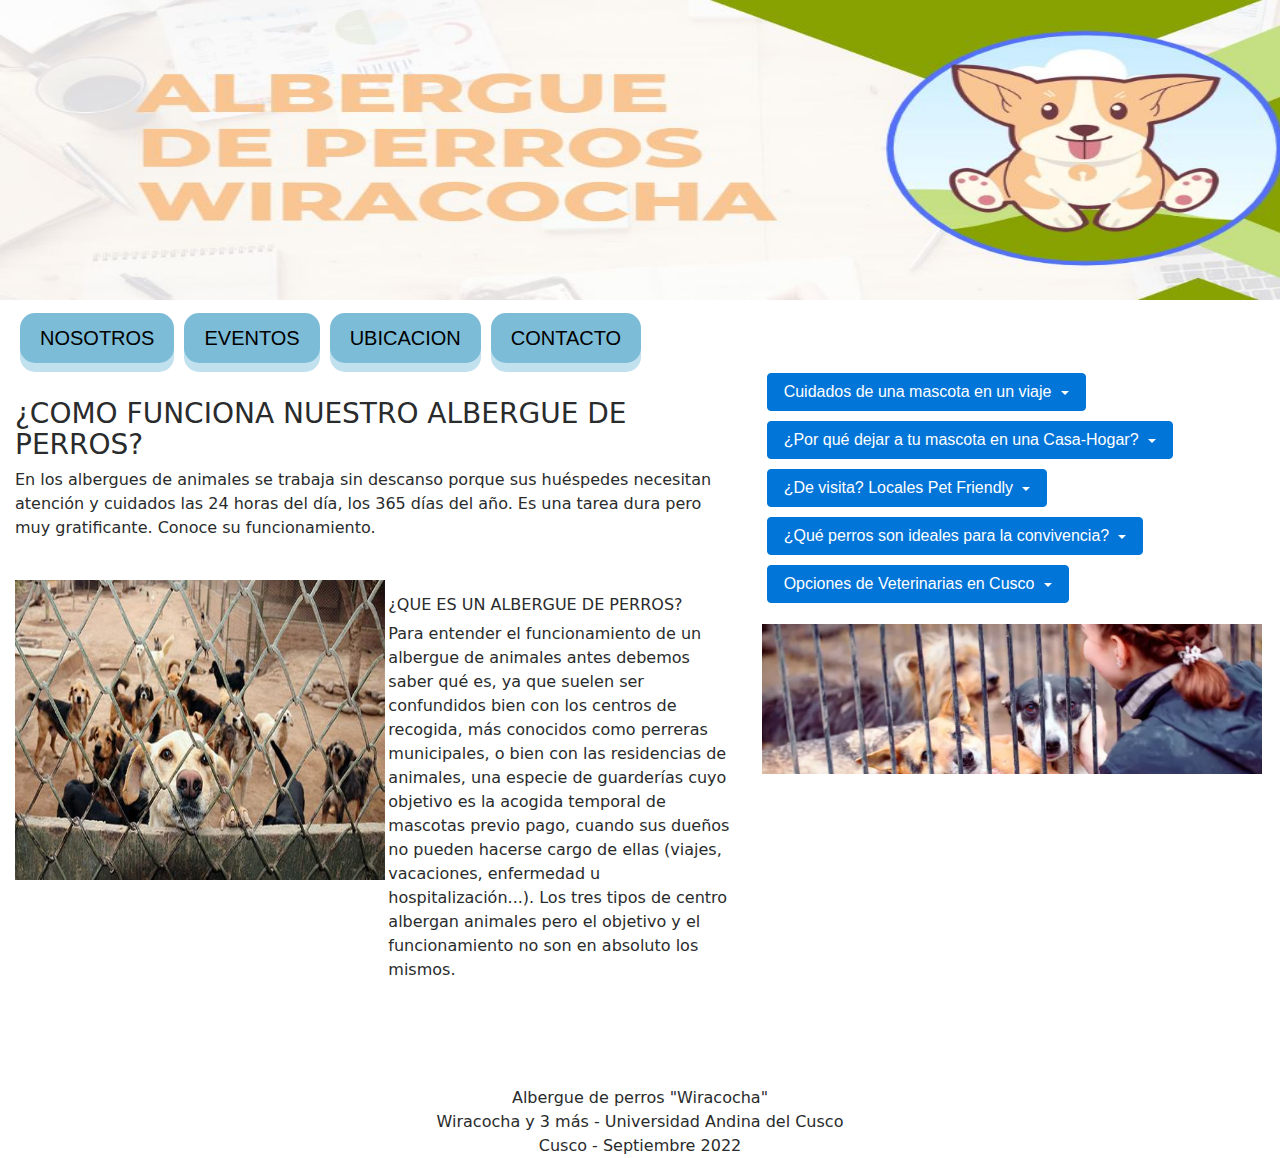
<file: Trabajo de Desarrollo de Software I/index.html>
<!DOCTYPE html>
<html lang="en">

<head>
	<meta charset="utf-8">
	<meta http-equiv="X-UA-Compatible" content="IE=edge">
	<meta name="viewport" content="width=device-width, initial-scale=1">

	<title>Albergue Wiracocha</title>

	<meta name="description" content="Source code generated using layoutit.com">
	<meta name="author" content="Wiracocha y 3 mas">

	<link href="css/bootstrap.min.css" rel="stylesheet">
	<link href="css/style.css" rel="stylesheet">
	<script src="https://code.jquery.com/jquery-3.6.1.min.js"></script>
</head>

<body>

	<img src="img/bannerprincipa.JPG" alt="not fun" height="300" width="1550">

	<div class="container-fluid">
		<div class="row">
			<div class="col-md-12">
				<h3 class="text-center">
					<font style="vertical-align: inherit;">
						<font style="vertical-align: inherit;">
						</font>
						<font style="vertical-align: inherit;">
						</font>
					</font>
				</h3>
				<div class="row">
					<div class="col-md-5">
						<div class="btn-group" role="group">
							<button class="button" onclick="location.href='Nosotros.html'">NOSOTROS</button>
							<button class="button" onclick="location.href='eventos.html'">EVENTOS</button>
							<button class="button"
								onclick="location.href='Ubicacion.html'">UBICACION</button>
							<button class="button" onclick="location.href='Contacto.html'">CONTACTO</button>
							<br>
						</div>
					</div>
					<div class="col-md-6">
					</div>
				</div>
			</div>
		</div>
		<div class="row">
			<br>
			<br>
			<div class="col-md-7">
				<h3>
					<font style="vertical-align: inherit;">
						<font style="vertical-align: inherit;">
						</font>
						<font style="vertical-align: inherit;"><br>¿COMO FUNCIONA NUESTRO ALBERGUE DE PERROS?
						</font>
					</font>
				</h3>
				<p>
					En los albergues de animales se trabaja sin descanso porque sus huéspedes necesitan atención y
					cuidados las 24 horas del día, los 365 días del año. Es una tarea dura pero muy gratificante. Conoce
					su funcionamiento.
				</p>
				<br>
				<div class="row">
					<div class="col-md-6">
						<img alt="Vista previa de la imagen Bootstrap" src="img/perro1.jpg" height="300" width="370">
					</div>
					<div class="col-md-6">
						<p>
							<font style="vertical-align: inherit;"><h6>¿QUE ES UN ALBERGUE DE PERROS?</h2>
								Para entender el funcionamiento de un albergue de animales antes debemos saber qué es,
								ya que
								suelen ser confundidos bien con los centros de recogida, más conocidos como perreras
								municipales, o bien con las residencias de animales, una especie de guarderías cuyo
								objetivo
								es la acogida temporal de mascotas previo pago, cuando sus dueños no pueden hacerse
								cargo de
								ellas (viajes, vacaciones, enfermedad u hospitalización...). Los tres tipos de centro
								albergan animales pero el objetivo y el funcionamiento no son en absoluto los mismos.
						</p>
					</div>
				</div>
				<p>

				</p>
			</div>
			<div class="col-md-6">
				<div class="dropdown">

					<button class="btn btn-primary dropdown-toggle" type="button" id="dropdownMenuButton"
						data-toggle="dropdown">
						Cuidados de una mascota en un viaje
					</button>
					<div class="dropdown-menu" aria-labelledby="dropdownMenuButton">
						<a class="dropdown-item disabled" href="#">Ver
							más</a> <a class="dropdown-item"
							href="https://www.catycan.com/consejos/2019/01/16/viajar-con-tu-mascota/#:~:text=Durante%20el%20trayecto%20es%20necesario,los%20datos%20de%20sus%20dueños.">Sobre
							el viaje</a> <a class="dropdown-item"
							href="https://www.purina.es/cuidados/perros/comportamiento/viajar/consejos-viajar-con-perro">Viaje
							con Perro</a>
					</div>
				</div>
				<div class="dropdown">

					<button class="btn btn-primary dropdown-toggle" type="button" id="dropdownMenuButton"
						data-toggle="dropdown">
						¿Por qué dejar a tu mascota en una Casa-Hogar?
					</button>
					<div class="dropdown-menu" aria-labelledby="dropdownMenuButton">
						<a class="dropdown-item disabled" href="#">Ver más</a> <a class="dropdown-item"
							href="https://mamidogguies.es/por-que-dejar-a-tu-perro-en-una-guarderia-canina/">Perros</a>
						<a class="dropdown-item"
							href="https://www.naturesvariety.com/es/gato/consejos/hotel-para-gatos-pros-contras-dejar-gato-hotel">Gatos</a>
					</div>
				</div>
				<div class="dropdown">

					<button class="btn btn-primary dropdown-toggle" type="button" id="dropdownMenuButton"
						data-toggle="dropdown">
						¿De visita? Locales Pet Friendly
					</button>
					<div class="dropdown-menu" aria-labelledby="dropdownMenuButton">
						<a class="dropdown-item disabled" href="#">Ver Locales</a> <a class="dropdown-item"
							href="https://www.tripadvisor.com.pe">TripAdvisor</a> <a class="dropdown-item"
							href="https://www.tiktok.com/discover/restaurante-petfriendly-en-cusco?lang=en">TikTok</a>
					</div>
				</div>
				<div class="dropdown">

					<button class="btn btn-primary dropdown-toggle" type="button" id="dropdownMenuButton"
						data-toggle="dropdown">
						¿Qué perros son ideales para la convivencia?
					</button>
					<div class="dropdown-menu" aria-labelledby="dropdownMenuButton">
						<a class="dropdown-item disabled" href="#">Razas para... </a> <a class="dropdown-item"
							href="https://www.fundacion-affinity.org/blog/las-mejores-razas-de-perros-para-familias-y-ninos#:~:text=Seguro%20te%20suena%20que%20razas,para%20convivir%20con%20niños%20pequeños.">Familia
							y niños</a> <a class="dropdown-item"
							href="https://wakyma.com/blog/razas-de-perros-para-gente-muy-ocupada/">Gente muy ocupada</a>
					</div>
				</div>
				<div class="dropdown">

					<button class="btn btn-primary dropdown-toggle" type="button" id="dropdownMenuButton"
						data-toggle="dropdown">
						Opciones de Veterinarias en Cusco
					</button>
					<div class="dropdown-menu" aria-labelledby="dropdownMenuButton">
						<a class="dropdown-item disabled" href="#">Veterinarias</a> <a class="dropdown-item"
							href="https://cusco.infoisinfo.com.pe/busqueda/clinica_veterinaria">Infoinfo</a> <a
							class="dropdown-item"
							href="https://www.guiamedica.com.pe/busqueda/i/veterinarias/cusco">Guia Médica</a>
					</div>
				</div>
				<p>
				</p><img alt="Vista previa de la imagen Bootstrap" src="img/dudas.JPG" height="150" width="500">
				<p>


				</p>
			</div>
		</div>
	</div>
	<script src="js/jquery.min.js"></script>
	<script src="js/bootstrap.min.js"></script>
	<script src="js/scripts.js"></script>
	<br>
	<br>
	<br>
	<footer style="text-align:center;">Albergue de perros "Wiracocha" <br> Wiracocha y 3 más - Universidad Andina del
		Cusco <br>
		Cusco - Septiembre 2022 </footer>
</body>

</html>
</file>
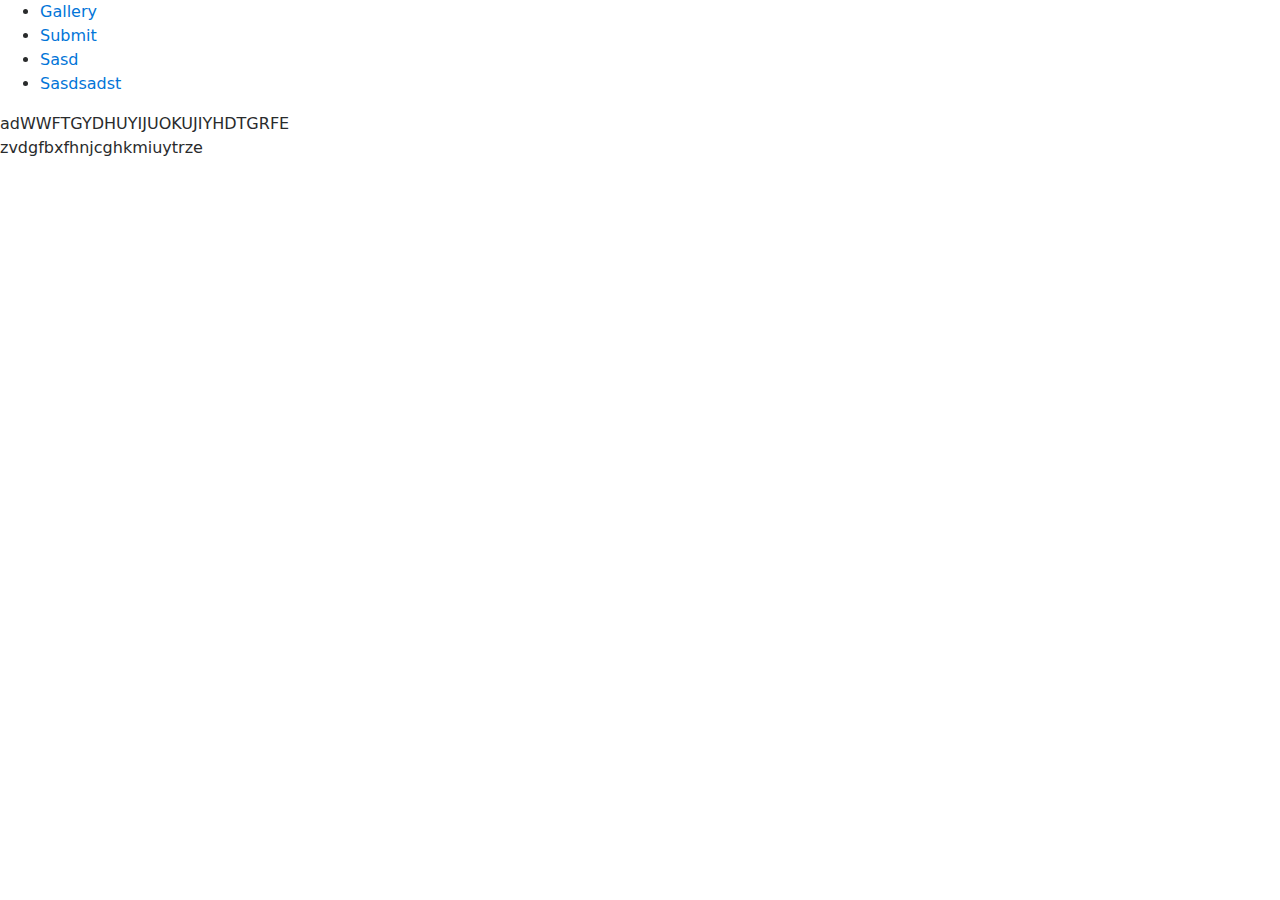
<file: Trabajo de Desarrollo de Software I/a.html>
<!DOCTYPE html>
<html lang="en">
<head>
    <meta charset="UTF-8">
    <meta http-equiv="X-UA-Compatible" content="IE=edge">
    <meta name="viewport" content="width=device-width, initial-scale=1.0">
    <title>Document</title>
    <script src="https://code.jquery.com/jquery-3.6.1.min.js"></script>
    <link href="css/bootstrap.min.css" rel="stylesheet">
	<link href="css/style.css" rel="stylesheet">
    <link href="js/scripts.js" rel="stylesheet">
</head>
<body>
    <ul class="tabs">
        <li><a href="#tab1">Gallery</a></li>
        <li><a href="#tab2">Submit</a></li>
        <li><a href="#tab3">Sasd</a></li>
        <li><a href="#tab4">Sasdsadst</a></li>
   </ul>
   
   <div class="tab_container">
       <div class="tab_content" id="tab1">
           adWWFTGYDHUYIJUOKUJIYHDTGRFE
       </div>
       <div class="tab_content" id="tab2">
          zvdgfbxfhnjcghkmiuytrze
       </div>
   </div>



</body>
</html>
</file>
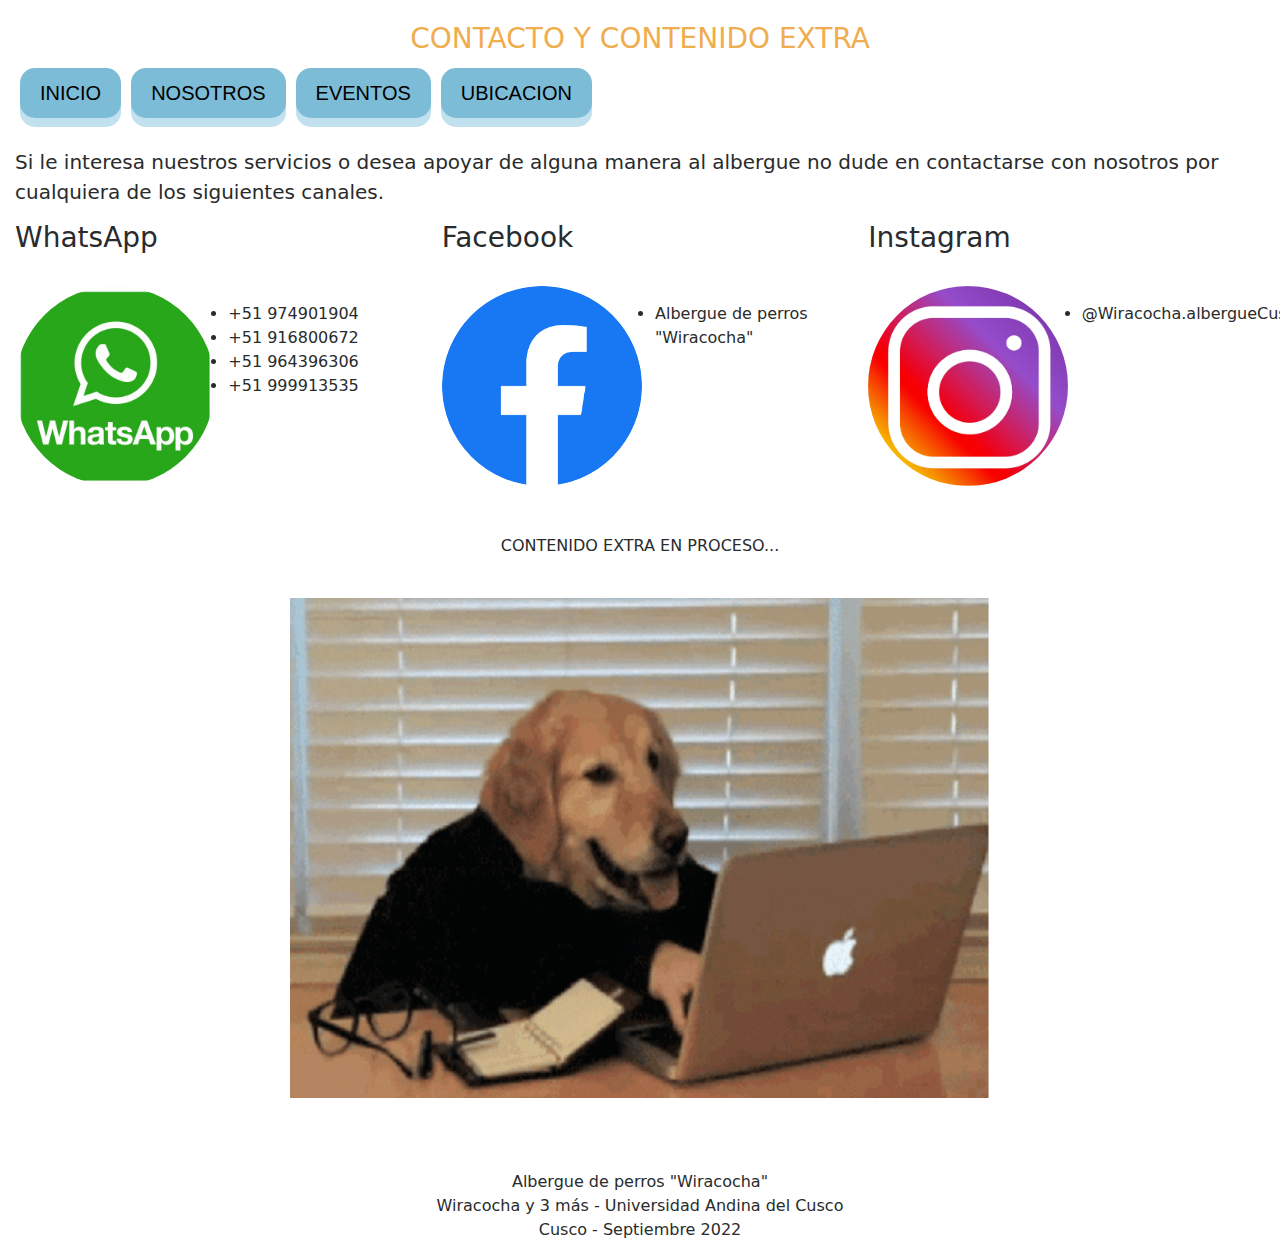
<file: Trabajo de Desarrollo de Software I/Contacto.html>
<!DOCTYPE html>
<html lang="en">

<head>
	<meta charset="utf-8">
	<meta http-equiv="X-UA-Compatible" content="IE=edge">
	<meta name="viewport" content="width=device-width, initial-scale=1">

	<title>Contactos</title>

	<meta name="description" content="Source code generated using layoutit.com">
	<meta name="author" content="Wiracocha y 3 mas">

	<link href="css/bootstrap.min.css" rel="stylesheet">
	<link href="css/style.css" rel="stylesheet">

</head>

<body>

	<div class="container-fluid">
		<div class="row">
			<div class="col-md-12">
				<br>
				<h3 class="text-center text-warning">
					CONTACTO Y CONTENIDO EXTRA
					<br>
				</h3>
				<div class="row">
					<div class="col-md-6">
						<div class="btn-group" role="group">
							<br>
							<button class="button" onclick="location.href='index.html'">INICIO</button>
							<button class="button" onclick="location.href='Nosotros.html'">NOSOTROS</button>
							<button class="button" onclick="location.href='eventos.html'">EVENTOS</button>
							<button class="button"
								onclick="location.href='Ubicacion.html'">UBICACION</button>
							<br>
						</div>
					</div>
				</div>
				<br>
				<p class="text-left lead">
					Si le interesa nuestros servicios o desea apoyar de alguna manera al albergue no dude en contactarse
					con nosotros por cualquiera de los siguientes canales.
				</p>
				<div class="row">
					<div class="col-md-4">
						<h3>
							WhatsApp
						</h3>
						<br>
						<div class="row">
							<div class="col-md-6">
								<img alt="Bootstrap Image Preview" src="img/contactoWhats.jpg" width="200" height="200"
									class="rounded-circle">
							</div>
							<div class="col-md-6">
								<p class="text-left text-info">
									<li>+51 974901904</li>
									<li>+51 916800672</li>
									<li>+51 964396306</li>
									<li>+51 999913535</li>
								</p>
							</div>
						</div>
					</div>
					<div class="col-md-4">
						<h3>
							Facebook
						</h3>
						<br>
						<div class="row">
							<div class="col-md-6">
								<img alt="Bootstrap Image Preview" src="img/contactoFb.png" width="200" height="200"
									class="rounded-circle">
							</div>
							<div class="col-md-6">
								<p class="text-info text-left">
									<li>Albergue de perros "Wiracocha"</li>
								</p>
							</div>
						</div>
					</div>
					<div class="col-md-4">
						<h3>
							Instagram
						</h3>
						<br>
						<div class="row">
							<div class="col-md-6">
								<img alt="Bootstrap Image Preview" src="img/contactoIG.png" width="200" height="200"
									class="rounded-circle">
							</div>
							<div class="col-md-6">
								<p class="text-info text-left">
									<li>@Wiracocha.albergueCusco</li>
								</p>
							</div>
						</div>
					</div>
				</div>
			</div>
		</div>
	</div>
	<script src="js/jquery.min.js"></script>
	<script src="js/bootstrap.min.js"></script>
	<script src="js/scripts.js"></script>
	<br>
	<br>
	<p style="text-align:center ;" >CONTENIDO EXTRA EN PROCESO...</p>
	<br>
	<div align="center"><img src="img/proceso.gif " width="700" height="500"></div>
	<br>
	<br>
	<br>
	<footer style="text-align:center;">Albergue de perros "Wiracocha" <br> Wiracocha y 3 más - Universidad Andina del
		Cusco <br>
		Cusco - Septiembre 2022 </footer>
</body>

</html>
</file>
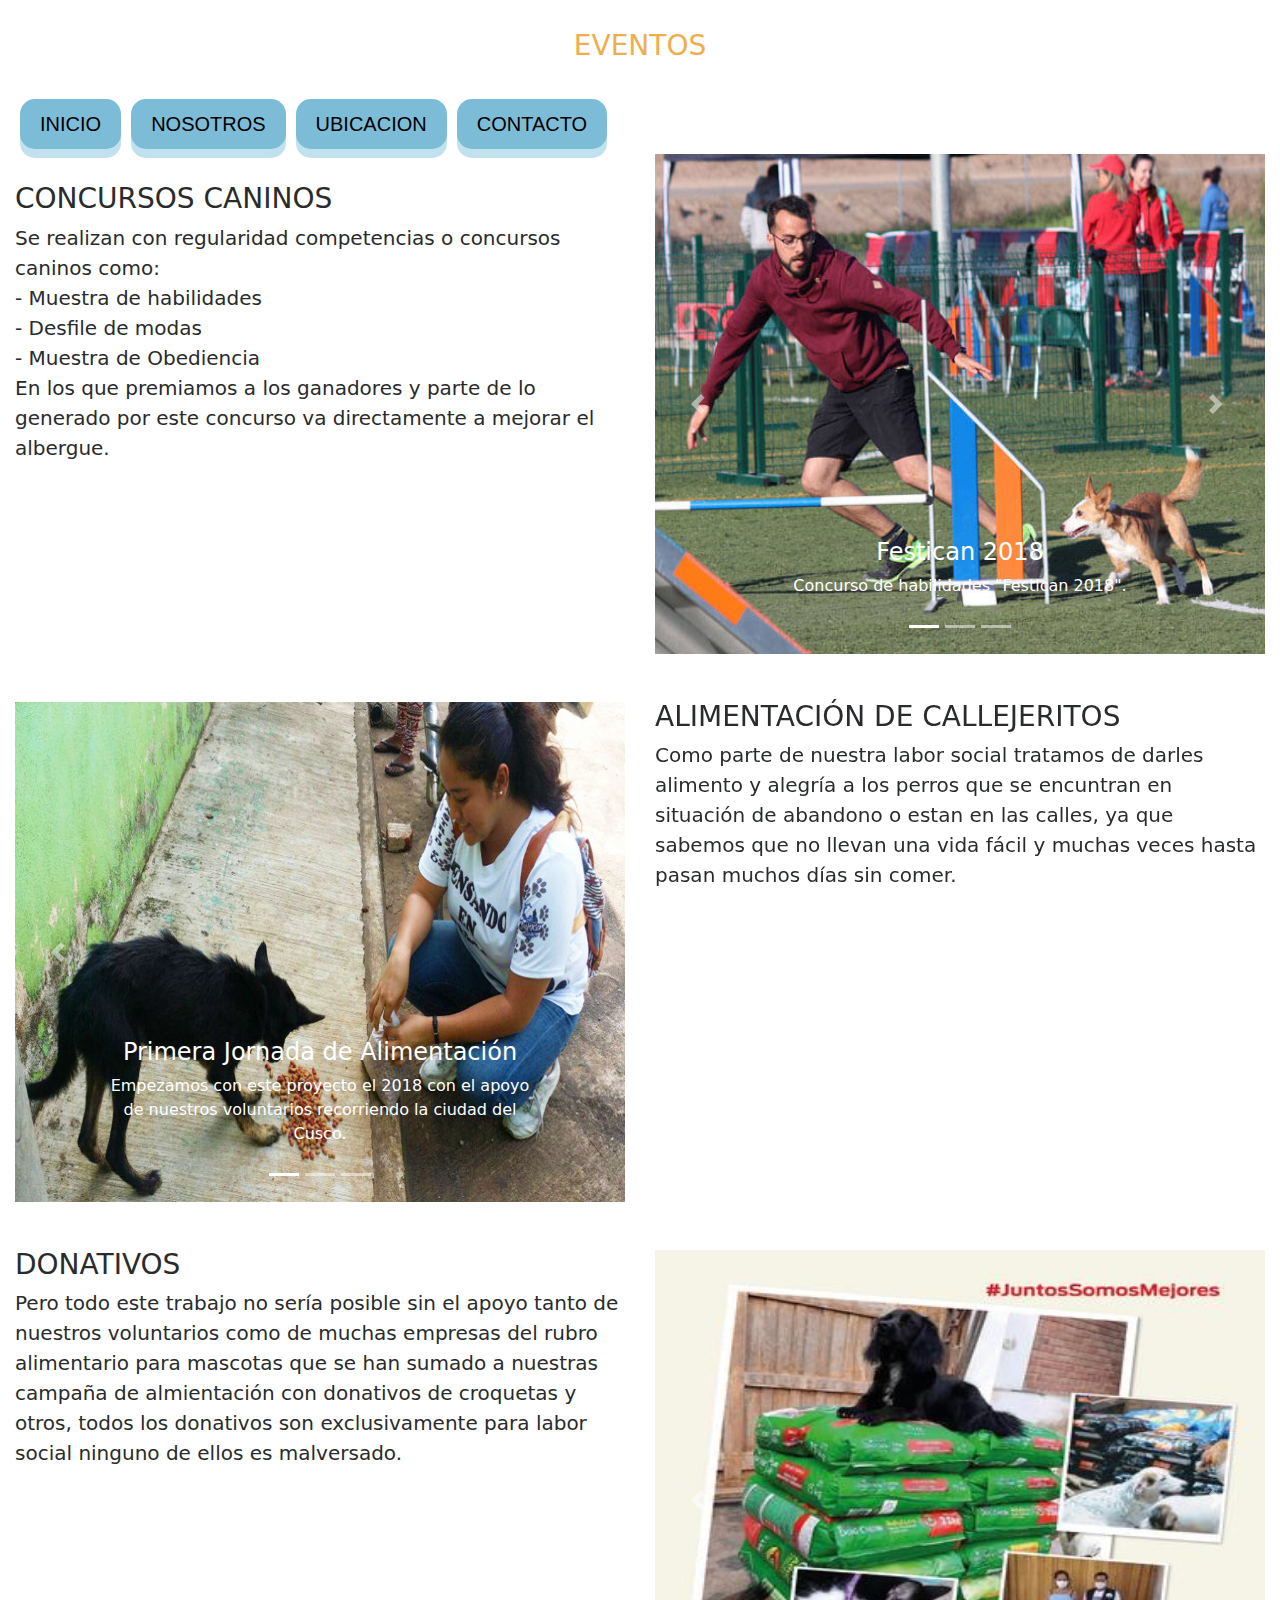
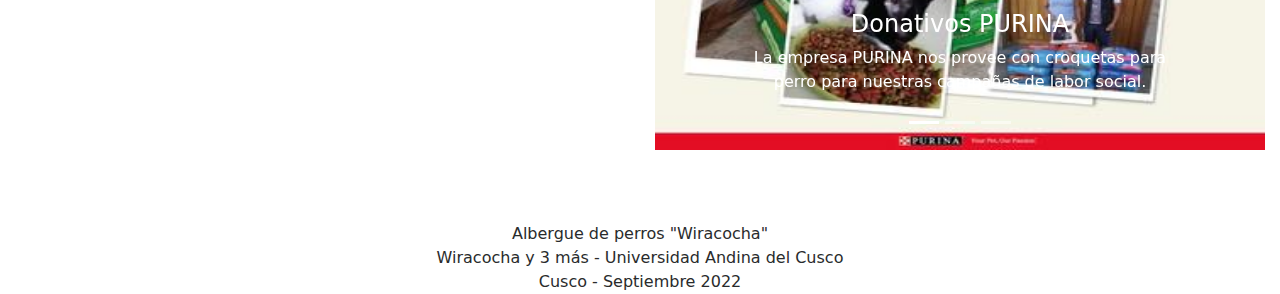
<file: Trabajo de Desarrollo de Software I/eventos.html>
<!DOCTYPE html>
<html lang="en">

<head>
	<meta charset="utf-8">
	<meta http-equiv="X-UA-Compatible" content="IE=edge">
	<meta name="viewport" content="width=device-width, initial-scale=1">

	<title>Eventos</title>

	<meta name="description" content="Source code generated using layoutit.com">
	<meta name="author" content="Wiracocha y 3 mas">

	<link href="css/bootstrap.min.css" rel="stylesheet">
	<link href="css/style.css" rel="stylesheet">

</head>

<body>

	<div class="container-fluid">
		<div class="row">
			<div class="col-md-12">
				<h3 class="text-warning text-center">
					<br>
					EVENTOS
					<br>
				</h3>
				<br>
				<div class="row">
					<div class="col-md-6">
						<div class="btn-group" role="group">
							<button class="button" onclick="location.href='index.html'">INICIO</button>
							<button class="button" onclick="location.href='Nosotros.html'">NOSOTROS</button>
							<button class="button"
								onclick="location.href='Ubicacion.html'">UBICACION</button>
							<button class="button" onclick="location.href='Contacto.html'">CONTACTO</button>
							<br>
						</div>
					</div>
				</div>
				<div class="row">
					<div class="col-md-6">
						<h3>
							<br>
							CONCURSOS CANINOS
						</h3>
						<p align="left" class="text-left lead">
							Se realizan con regularidad competencias o concursos caninos como:
							<br>- Muestra de habilidades
							<br>- Desfile de modas
							<br>- Muestra de Obediencia
							<br>En los que premiamos a los ganadores y parte de lo generado por
							este concurso va directamente a mejorar el albergue.
						</p>
					</div>
					<div class="col-md-6">
						<div class="carousel slide" id="carousel-169455">
							<ol class="carousel-indicators">
								<li data-slide-to="0" data-target="#carousel-169455" class="active">
								</li>
								<li data-slide-to="1" data-target="#carousel-169455">
								</li>
								<li data-slide-to="2" data-target="#carousel-169455">
								</li>
							</ol>
							<div class="carousel-inner">
								<div class="carousel-item active">
									<img class="d-block w-100" alt="Carousel Bootstrap First"
										src="img/eventoshabilidad.jpg" height="500" width="300">
									<div class="carousel-caption">
										<h4>
											Festican 2018
										</h4>
										<p>
											Concurso de habilidades "Festican 2018".
										</p>
									</div>
								</div>
								<div class="carousel-item">
									<img class="d-block w-100" alt="Carousel Bootstrap Second" src="img/eventosmoda.jpg"
										height="500" width="300">
									<div class="carousel-caption">
										<h4>
											Concurso CanStyle 2021
										</h4>
										<p>
											Concurso de modas canino "CanStyle 2021"
										</p>
									</div>
								</div>
								<div class="carousel-item">
									<img class="d-block w-100" alt="Carousel Bootstrap Third"
										src="img/eventosobediencia.jpg" height="500" width="300">
									<div class="carousel-caption">
										<h4>
											Concurso Perrobediente 2019
										</h4>
										<p>
											Concurso de Obediencia canina "Perrobediente 2019"
										</p>
									</div>
								</div>
							</div> <a class="carousel-control-prev" href="#carousel-169455" data-slide="prev"><span
									class="carousel-control-prev-icon"></span> <span class="sr-only">Previous</span></a>
							<a class="carousel-control-next" href="#carousel-169455" data-slide="next"><span
									class="carousel-control-next-icon"></span> <span class="sr-only">Next</span></a>
						</div>
					</div>
				</div>
				<br>
				<br>
				<div class="row">
					<div class="col-md-6">
						<div class="carousel slide" id="carousel-340189">
							<ol class="carousel-indicators">
								<li data-slide-to="0" data-target="#carousel-340189" class="active">
								</li>
								<li data-slide-to="1" data-target="#carousel-340189">
								</li>
								<li data-slide-to="2" data-target="#carousel-340189">
								</li>
							</ol>
							<div class="carousel-inner">
								<div class="carousel-item active">
									<img class="d-block w-100" alt="Carousel Bootstrap First" src="img/eventosAlim3.jpg"
										height="500" width="300">
									<div class="carousel-caption">
										<h4>
											Primera Jornada de Alimentación
										</h4>
										<p>
											Empezamos con este proyecto el 2018 con el apoyo de nuestros voluntarios
											recorriendo la ciudad del Cusco.
										</p>
									</div>
								</div>
								<div class="carousel-item">
									<img class="d-block w-100" alt="Carousel Bootstrap Second"
										src="img/eventosAlim2.jpeg" height="500" width="300">
									<div class="carousel-caption">
										<h4>
											Jornada de Alimentación en Wanchaq
										</h4>
										<p>
											Con el apoyo de nuestros voluntarios focalizamos zonas donde se requeria
											alimentar callejeritos.
										</p>
									</div>
								</div>
								<div class="carousel-item">
									<img class="d-block w-100" alt="Carousel Bootstrap Third" src="img/eventosAlim1.jpg"
										height="500" width="300">
									<div class="carousel-caption">
										<h4>
											Jornadas de Alimentación "DesayuDog"
										</h4>
										<p>
											El proyecto "DesayuDog" tiene como meta salir cada semana a alimentar
											callejeritos y con el apoyo de nuestros colaboradores estará próximo a
											lograrse.
										</p>
									</div>
								</div>
							</div> <a class="carousel-control-prev" href="#carousel-340189" data-slide="prev"><span
									class="carousel-control-prev-icon"></span> <span class="sr-only">Previous</span></a>
							<a class="carousel-control-next" href="#carousel-340189" data-slide="next"><span
									class="carousel-control-next-icon"></span> <span class="sr-only">Next</span></a>
						</div>
					</div>
					<div class="col-md-6">
						<h3>
							ALIMENTACIÓN DE CALLEJERITOS
						</h3>
						<p class="text-left lead">
							Como parte de nuestra labor social tratamos de darles alimento y alegría a los perros que se
							encuntran en situación de abandono o estan en las calles, ya que sabemos que no llevan una
							vida fácil y muchas veces hasta pasan muchos días sin comer.
						</p>
					</div>
				</div>
				<br>
				<br>
				<div class="row">
					<div class="col-md-6">
						<h3>
							DONATIVOS
						</h3>
						<p class="text-left lead">
							Pero todo este trabajo no sería posible sin el apoyo tanto de nuestros voluntarios como de
							muchas empresas del rubro alimentario para mascotas que se han sumado a nuestras campaña de
							almientación con donativos de croquetas y otros, todos los donativos son exclusivamente para
							labor social ninguno de ellos es malversado.
						</p>
					</div>
					<div class="col-md-6">
						<div class="carousel slide" id="carousel-360564">
							<ol class="carousel-indicators">
								<li data-slide-to="0" data-target="#carousel-360564" class="active">
								</li>
								<li data-slide-to="1" data-target="#carousel-360564">
								</li>
								<li data-slide-to="2" data-target="#carousel-360564">
								</li>
							</ol>
							<div class="carousel-inner">
								<div class="carousel-item active">
									<img class="d-block w-100" alt="Carousel Bootstrap First" src="img/Donacion1.jpeg"
										height="500" width="300">
									<div class="carousel-caption">
										<h4>
											Donativos PURINA
										</h4>
										<p>
											La empresa PURINA nos provee con croquetas para perro para nuestras campañas
											de labor social.
										</p>
									</div>
								</div>
								<div class="carousel-item">
									<img class="d-block w-100" alt="Carousel Bootstrap Second" src="img/Donacion2.jpg"
										height="500" width="300">
									<div class="carousel-caption">
										<h4>
											Donativos MIMASKOT
										</h4>
										<p>
											La empresa MIMASKOT impulsa a que sigamos con nuestra labor social con su
											apoyo con corquetas para perro.
										</p>
									</div>
								</div>
								<div class="carousel-item">
									<img class="d-block w-100" alt="Carousel Bootstrap Third" src="img/donacion3.jpg"
										height="500" width="300">
									<div class="carousel-caption">
										<h4>
											"Pocho" repartiendo los donativos.
										</h4>
										<p>
											Todos los donativos son utilizados estrictamente para labor social.
										</p>
									</div>
								</div>
							</div> <a class="carousel-control-prev" href="#carousel-360564" data-slide="prev"><span
									class="carousel-control-prev-icon"></span> <span class="sr-only">Previous</span></a>
							<a class="carousel-control-next" href="#carousel-360564" data-slide="next"><span
									class="carousel-control-next-icon"></span> <span class="sr-only">Next</span></a>
						</div>
					</div>
				</div>
			</div>
		</div>
	</div>

	<script src="js/jquery.min.js"></script>
	<script src="js/bootstrap.min.js"></script>
	<script src="js/scripts.js"></script>
	<br>
	<br>
	<br>
	<footer style="text-align:center;">Albergue de perros "Wiracocha" <br> Wiracocha y 3 más - Universidad Andina del
		Cusco <br>
		Cusco - Septiembre 2022 </footer>
</body>

</html>
</file>
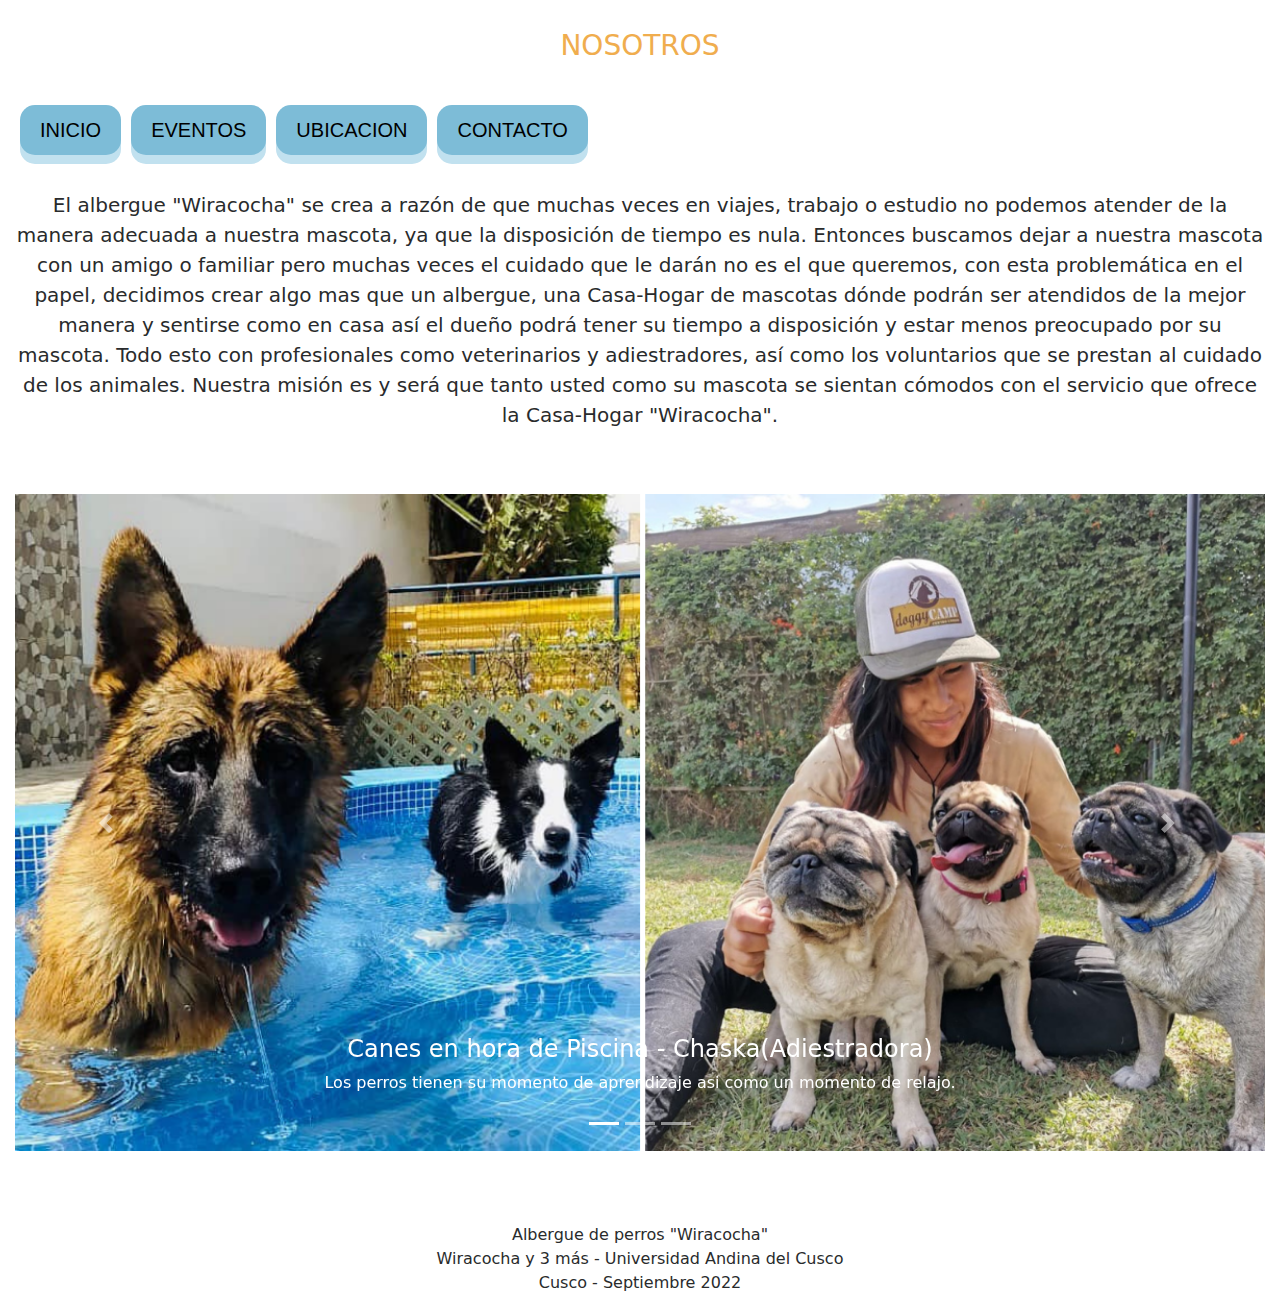
<file: Trabajo de Desarrollo de Software I/Nosotros.html>
<!DOCTYPE html>
<html lang="en">

<head>
	<meta charset="utf-8">
	<meta http-equiv="X-UA-Compatible" content="IE=edge">
	<meta name="viewport" content="width=device-width, initial-scale=1">

	<title>Nosotros</title>

	<meta name="description" content="Source code generated using layoutit.com">
	<meta name="author" content="Wiracocha y 3 mas">

	<link href="css/bootstrap.min.css" rel="stylesheet">
	<link href="css/style.css" rel="stylesheet">

</head>

<body>

	<div class="container-fluid">
		<div class="row">
			<div class="col-md-12">
				<h3 class="text-center text-warning">
					<br>NOSOTROS<br>
					<br>
				</h3>
				<div class="row">
					<div class="col-md-6">
						<div class="btn-group" role="group">
							<button class="button" onclick="location.href='index.html'">INICIO</button>
							<button class="button" onclick="location.href='eventos.html'">EVENTOS</button>
							<button class="button"
								onclick="location.href='Ubicacion.html'">UBICACION</button>
							<button class="button" onclick="location.href='Contacto.html'">CONTACTO</button>
							<br>
						</div>
					</div>
				</div>
				<div class="row">
					<div class="col-md-12">
						<p class="lead text-center"><br>
							El albergue "Wiracocha" se crea a razón de que muchas veces en viajes, trabajo o estudio no
							podemos atender de la manera adecuada a nuestra mascota, ya que la disposición de tiempo es
							nula.
							Entonces buscamos dejar a nuestra mascota con un amigo o familiar pero muchas veces el
							cuidado que le darán no es el que queremos, con esta problemática en el papel, decidimos
							crear
							algo mas que un albergue, una Casa-Hogar de mascotas dónde podrán ser atendidos de la mejor
							manera y sentirse como en casa así el dueño podrá tener su tiempo a disposición y estar
							menos
							preocupado por su mascota.
							Todo esto con profesionales como veterinarios y adiestradores, así como los voluntarios que
							se prestan al cuidado de los animales.
							Nuestra misión es y será que tanto usted como su mascota se sientan cómodos con el servicio
							que ofrece la Casa-Hogar "Wiracocha".
						</p>
						<br>
						<br>
					</div>
				</div>
				<div class="row">
					<div class="col-md-12">
						<div class="carousel slide" id="carousel-827527">
							<ol class="carousel-indicators">
								<li data-slide-to="0" data-target="#carousel-827527" class="active">
								</li>
								<li data-slide-to="1" data-target="#carousel-827527">
								</li>
								<li data-slide-to="2" data-target="#carousel-827527">
								</li>
							</ol>
							<div class="carousel-inner">
								<div class="carousel-item active">
									<img class="d-block w-100" alt="Carousel Bootstrap First" src="img/Nosotros2.jpg">
									<div class="carousel-caption">
										<h4>
											Canes en hora de Piscina - Chaska(Adiestradora)
										</h4>
										<p>
											Los perros tienen su momento de aprendizaje asi como un momento de relajo.
										</p>
									</div>
								</div>
								<div class="carousel-item">
									<img class="d-block w-100" alt="Carousel Bootstrap Second" src="img/Nosotros3.webp">
									<div class="carousel-caption">
										<h4>
											Camas de nuestros Clientes
										</h4>
										<p>
											Cada mascota tiene un lugar donde descansar de acuerdo a sus necesidades y
											cada uno tiene un trato único y especial.
										</p>
									</div>
								</div>
								<div class="carousel-item">
									<img class="d-block w-100" alt="Carousel Bootstrap Third" src="img/Nosotros4.jpeg">
									<div class="carousel-caption">
										<h4>
											Socialización de Canes
										</h4>
										<p>
											Previa evaluación y con las medidas nesecarias, las mascotas pueden tener su
											espacio de Socialización con los demás y en caso contrario se realiza un
											adiestramiento de socialización.
										</p>
									</div>
								</div>
							</div> <a class="carousel-control-prev" href="#carousel-827527" data-slide="prev"><span
									class="carousel-control-prev-icon"></span> <span class="sr-only">Previous</span></a>
							<a class="carousel-control-next" href="#carousel-827527" data-slide="next"><span
									class="carousel-control-next-icon"></span> <span class="sr-only">Next</span></a>
						</div>
					</div>
				</div>
			</div>
		</div>
	</div>

	<script src="js/jquery.min.js"></script>
	<script src="js/bootstrap.min.js"></script>
	<script src="js/scripts.js"></script>
	<br>
	<br>
	<br>
	<footer style="text-align:center;">Albergue de perros "Wiracocha" <br> Wiracocha y 3 más - Universidad Andina del Cusco <br>
		Cusco - Septiembre 2022 </footer>
</body>
</body>

</html>
</file>
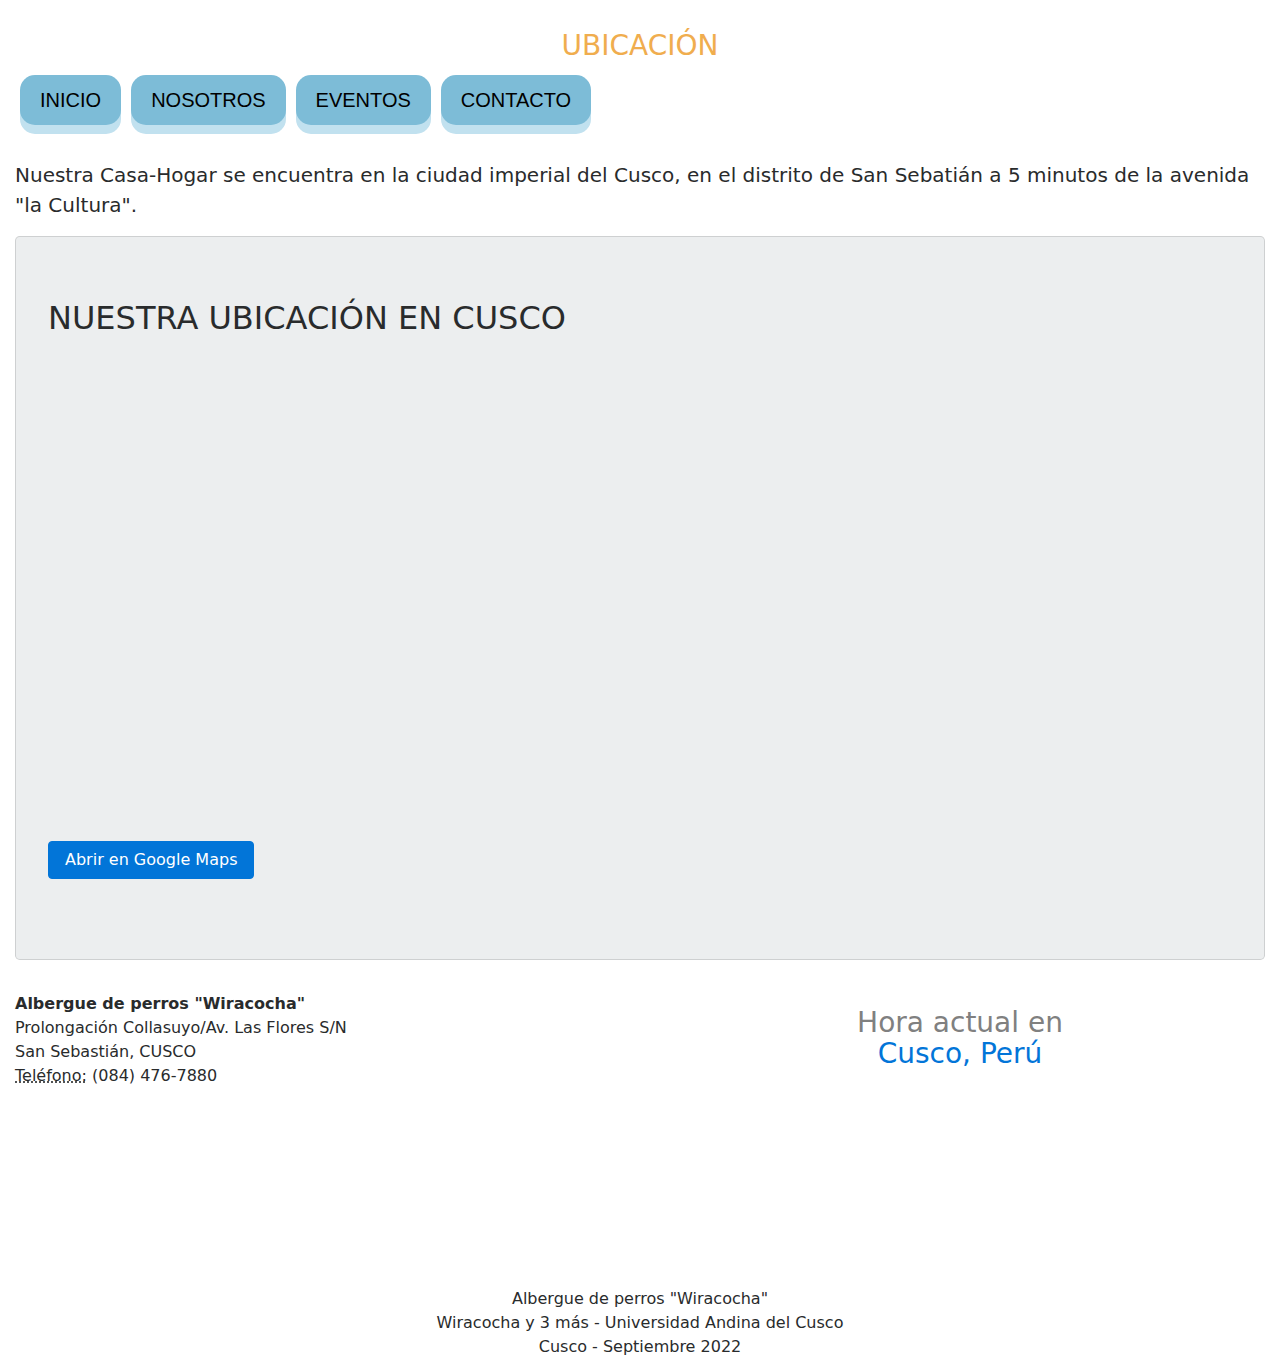
<file: Trabajo de Desarrollo de Software I/Ubicacion.html>
<!DOCTYPE html>
<html lang="en">

<head>
	<meta charset="utf-8">
	<meta http-equiv="X-UA-Compatible" content="IE=edge">
	<meta name="viewport" content="width=device-width, initial-scale=1">

	<title>Ubicacion</title>

	<meta name="description" content="Source code generated using layoutit.com">
	<meta name="author" content="Wiracocha y 3 mas">

	<link href="css/bootstrap.min.css" rel="stylesheet">
	<link href="css/style.css" rel="stylesheet">

</head>

<body>

	<div class="container-fluid">
		<div class="row">
			<div class="col-md-12">
				<h3 class="text-warning text-center">
					<br>UBICACIÓN<br>
				</h3>
				<div class="row">
					<div class="col-md-6">
						<div class="btn-group" role="group">
							<button class="button" onclick="location.href='index.html'">INICIO</button>
							<button class="button" onclick="location.href='Nosotros.html'">NOSOTROS</button>
							<button class="button" onclick="location.href='eventos.html'">EVENTOS</button>
							<button class="button" onclick="location.href='Contacto.html'">CONTACTO</button>
							<br>
						</div>
					</div>
				</div>
				<p class="text-left lead">
					<br>
					Nuestra Casa-Hogar se encuentra en la ciudad imperial del Cusco, en el distrito de San Sebatián a 5 minutos de la avenida "la Cultura".
					<br>
				</p>
				<div class="jumbotron card card-block">
					<h2>
						NUESTRA UBICACIÓN EN CUSCO
					</h2>
					<br>
					<p>
						<iframe
							src="https://www.google.com/maps/embed?pb=!1m18!1m12!1m3!1d969.7668275614259!2d-71.91141551187388!3d-13.531460695524837!2m3!1f0!2f0!3f0!3m2!1i1024!2i768!4f13.1!3m3!1m2!1s0x0%3A0xc1cd36bf4447b4d!2zMTPCsDMxJzUzLjMiUyA3McKwNTQnMzkuMSJX!5e0!3m2!1ses-419!2spe!4v1663149758728!5m2!1ses-419!2spe"
							width="1200" height="450" style="border:0;" allowfullscreen="" loading="lazy"
							referrerpolicy="no-referrer-when-downgrade"></iframe>
					</p>
					<p>
						<a class="btn btn-primary btn-large" href="https://goo.gl/maps/yQRQM1696URNwsHm6">Abrir en Google Maps</a>
					</p>
				</div>
				<div class="row">
					<div class="col-md-6">

						<address>
							<strong>Albergue de perros "Wiracocha"</strong><br> Prolongación Collasuyo/Av. Las Flores S/N <br> San Sebastián, CUSCO <br>
							<abbr title="Phone">Teléfono:</abbr> (084) 476-7880
						</address>
					</div>
					<div class="col-md-6">
						<div style="text-align:center;padding:1em 0;">
							<h3><a style="text-decoration:none;"
									href="https://www.zeitverschiebung.net/es/city/3941584"><span
										style="color:gray;">Hora actual en</span><br />Cusco, Perú</a></h3> <iframe
								src="https://www.zeitverschiebung.net/clock-widget-iframe-v2?language=es&size=medium&timezone=America%2FLima"
								width="100%" height="115" frameborder="0" seamless></iframe>
						</div>
					</div>
				</div>
			</div>
		</div>
	</div>

	<script src="js/jquery.min.js"></script>
	<script src="js/bootstrap.min.js"></script>
	<script src="js/scripts.js"></script>
	<br>
	<br>
	<br>
	<footer style="text-align:center;">Albergue de perros "Wiracocha" <br> Wiracocha y 3 más - Universidad Andina del Cusco <br>
		Cusco - Septiembre 2022 </footer>
</body>

</html>
</file>
<file: Trabajo de Desarrollo de Software I/css/style.css>
.button {
    display: inline-block;
    padding: 10px 20px;
    font-size: 20px;
    cursor: pointer;
    text-align: center;	
    text-decoration: none;
    outline: none;
    color: rgb(0, 0, 0);
    background-color: #7dbcd7;
    border: none;
    border-radius: 15px;
    box-shadow: 0 9px rgb(193, 225, 239);
  }
  
  .button:hover {background-color: #56aace}
  
  .button:active {
    background-color: #7dbcd7;
    box-shadow: 0 5px #666;
    transform: translateY(4px);
  }

button{
  border-radius: 5px;
  padding: 10px 7px;
  text-decoration: none;
  color: #fff;
  background-color: #333;
  margin: 5px;
}
</file>
